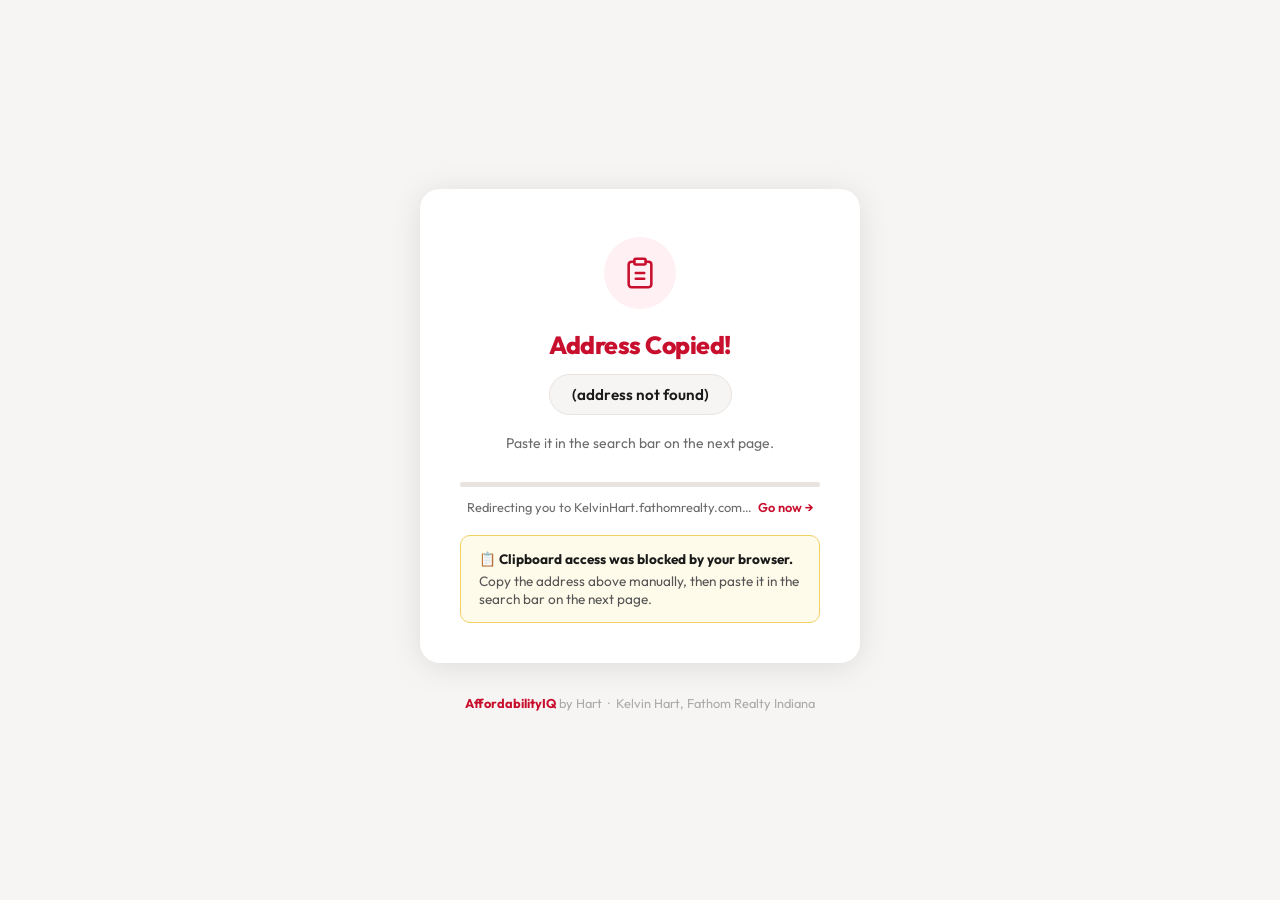
<file: relay.html>
<!DOCTYPE html>
<html lang="en">
<head>
  <meta charset="UTF-8">
  <meta name="viewport" content="width=device-width, initial-scale=1.0">
  <title>AffordabilityIQ | Opening Listing…</title>
  <link href="https://fonts.googleapis.com/css2?family=Outfit:wght@300;400;500;600;700;800&display=swap" rel="stylesheet">
  <style>
    *, *::before, *::after { box-sizing: border-box; margin: 0; padding: 0; }

    :root {
      --red:    #C8102E;
      --black:  #1A1A1A;
      --grey:   #6B6B6B;
      --light:  #F7F5F4;
      --border: #E8E3DF;
    }

    body {
      font-family: 'Outfit', sans-serif;
      background: var(--light);
      min-height: 100vh;
      display: flex;
      flex-direction: column;
      align-items: center;
      justify-content: center;
      padding: 24px;
      color: var(--black);
    }

    .card {
      background: #fff;
      border-radius: 20px;
      box-shadow: 0 4px 32px rgba(0,0,0,.10);
      padding: 48px 40px 40px;
      max-width: 440px;
      width: 100%;
      text-align: center;
      animation: popIn .35s cubic-bezier(.34,1.56,.64,1) both;
    }

    @keyframes popIn {
      from { opacity: 0; transform: scale(.92) translateY(12px); }
      to   { opacity: 1; transform: scale(1)  translateY(0); }
    }

    .icon-wrap {
      width: 72px;
      height: 72px;
      background: #FFF0F3;
      border-radius: 50%;
      display: flex;
      align-items: center;
      justify-content: center;
      margin: 0 auto 20px;
    }
    .icon-wrap svg {
      width: 34px;
      height: 34px;
      color: var(--red);
    }

    h1 {
      font-size: 1.55rem;
      font-weight: 800;
      color: var(--red);
      letter-spacing: -.02em;
      margin-bottom: 14px;
    }

    .address-pill {
      display: inline-block;
      background: var(--light);
      border: 1px solid var(--border);
      border-radius: 50px;
      padding: 10px 22px;
      font-size: .95rem;
      font-weight: 600;
      color: var(--black);
      margin-bottom: 18px;
      word-break: break-word;
    }

    .disclaimer {
      font-size: .875rem;
      color: var(--grey);
      margin-bottom: 28px;
      line-height: 1.5;
    }

    .progress-track {
      background: var(--border);
      border-radius: 99px;
      height: 5px;
      overflow: hidden;
      margin-bottom: 12px;
    }
    .progress-fill {
      height: 100%;
      background: var(--red);
      border-radius: 99px;
      width: 100%;
      transform-origin: left;
      animation: drain 3s linear forwards;
    }
    @keyframes drain {
      from { transform: scaleX(1); }
      to   { transform: scaleX(0); }
    }

    .redirect-note {
      font-size: .8rem;
      color: var(--grey);
    }
    .redirect-note a {
      color: var(--red);
      font-weight: 600;
      text-decoration: none;
    }
    .redirect-note a:hover { text-decoration: underline; }

    .copy-fallback {
      display: none;
      margin-top: 20px;
      background: #fffbea;
      border: 1px solid #f0d060;
      border-radius: 10px;
      padding: 14px 18px;
      font-size: .85rem;
      color: #555;
      text-align: left;
    }
    .copy-fallback strong { display: block; margin-bottom: 4px; color: var(--black); }

    .brand-footer {
      margin-top: 32px;
      font-size: .8rem;
      color: #aaa;
    }
    .brand-footer span { color: var(--red); font-weight: 700; }
  </style>
</head>
<body>

<div class="card">

  <div class="icon-wrap">
    <svg viewBox="0 0 24 24" fill="none" stroke="currentColor" stroke-width="1.8"
         stroke-linecap="round" stroke-linejoin="round" aria-hidden="true">
      <rect x="8" y="2" width="8" height="4" rx="1" ry="1"/>
      <path d="M16 4h2a2 2 0 0 1 2 2v14a2 2 0 0 1-2 2H6a2 2 0 0 1-2-2V6a2 2 0 0 1 2-2h2"/>
      <path d="M9 12h6M9 16h6"/>
    </svg>
  </div>

  <h1>Address Copied!</h1>

  <div class="address-pill" id="addr-display">Loading…</div>

  <p class="disclaimer">Paste it in the search bar on the next page.</p>

  <div class="progress-track">
    <div class="progress-fill"></div>
  </div>

  <p class="redirect-note">
    Redirecting you to KelvinHart.fathomrealty.com…
    &nbsp;<a href="#" id="go-now-link">Go now →</a>
  </p>

  <div class="copy-fallback" id="copy-fallback">
    <strong>📋 Clipboard access was blocked by your browser.</strong>
    Copy the address above manually, then paste it in the search bar on the next page.
  </div>

</div>

<div class="brand-footer">
  <span>AffordabilityIQ</span> by Hart &nbsp;·&nbsp; Kelvin Hart, Fathom Realty Indiana
</div>

<script>
  (function () {
    const REDIRECT_DELAY = 3000;

    const params = new URLSearchParams(window.location.search);
    const addr   = params.get('addr') || '';
    const dest   = params.get('dest') || 'https://kelvinhart.fathomrealty.com/property-search/any/status=active,viewport=40.098659:-85.779579_39.576687:-86.452491';

    document.getElementById('addr-display').textContent = addr || '(address not found)';
    document.getElementById('go-now-link').href = dest;

    function copyAddr() {
      if (!addr) return Promise.resolve(false);
      if (navigator.clipboard && window.isSecureContext) {
        return navigator.clipboard.writeText(addr).then(() => true).catch(() => false);
      }
      try {
        const ta = document.createElement('textarea');
        ta.value = addr;
        ta.style.cssText = 'position:fixed;left:-9999px;top:-9999px';
        document.body.appendChild(ta);
        ta.select();
        const ok = document.execCommand('copy');
        document.body.removeChild(ta);
        return Promise.resolve(ok);
      } catch (e) {
        return Promise.resolve(false);
      }
    }

    copyAddr().then(function (copied) {
      if (!copied) {
        document.getElementById('copy-fallback').style.display = 'block';
      }
    });

    setTimeout(function () {
      window.location.href = dest;
    }, REDIRECT_DELAY);
  })();
</script>

</body>
</html>
</file>
